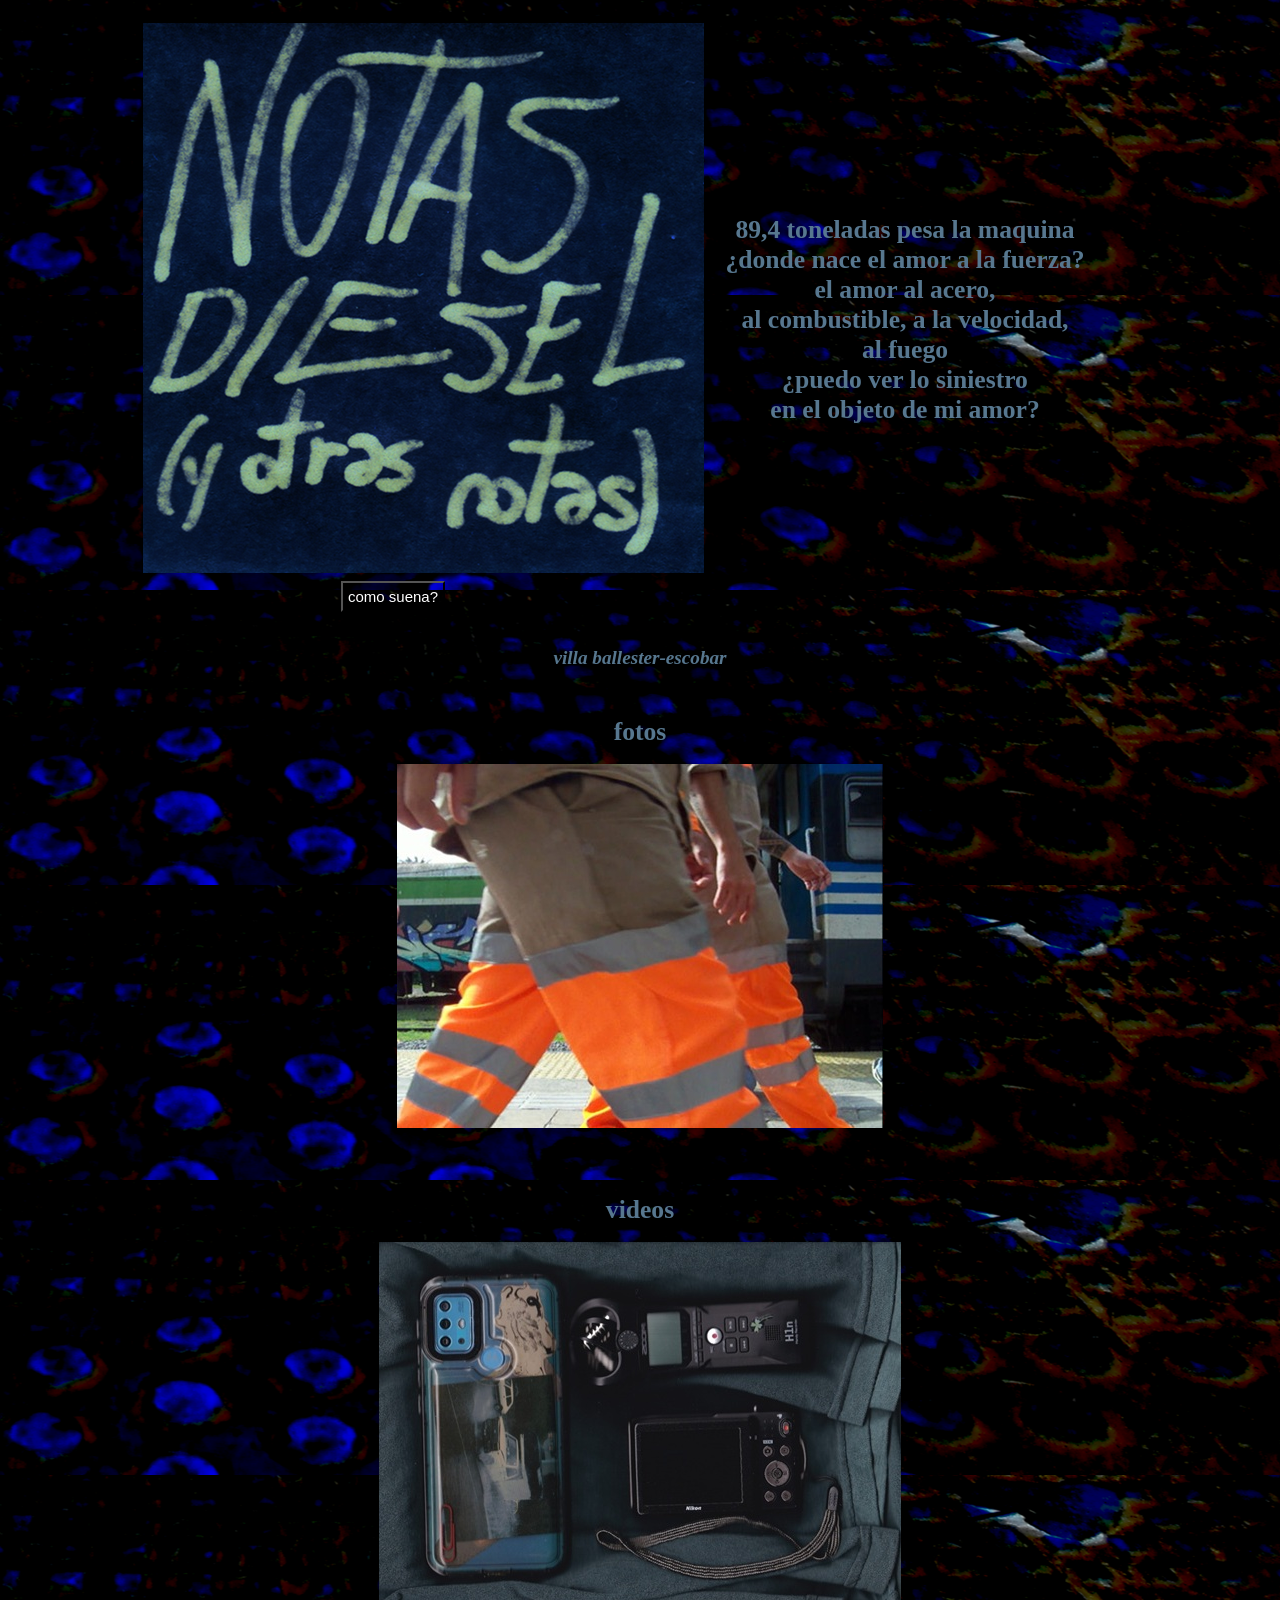
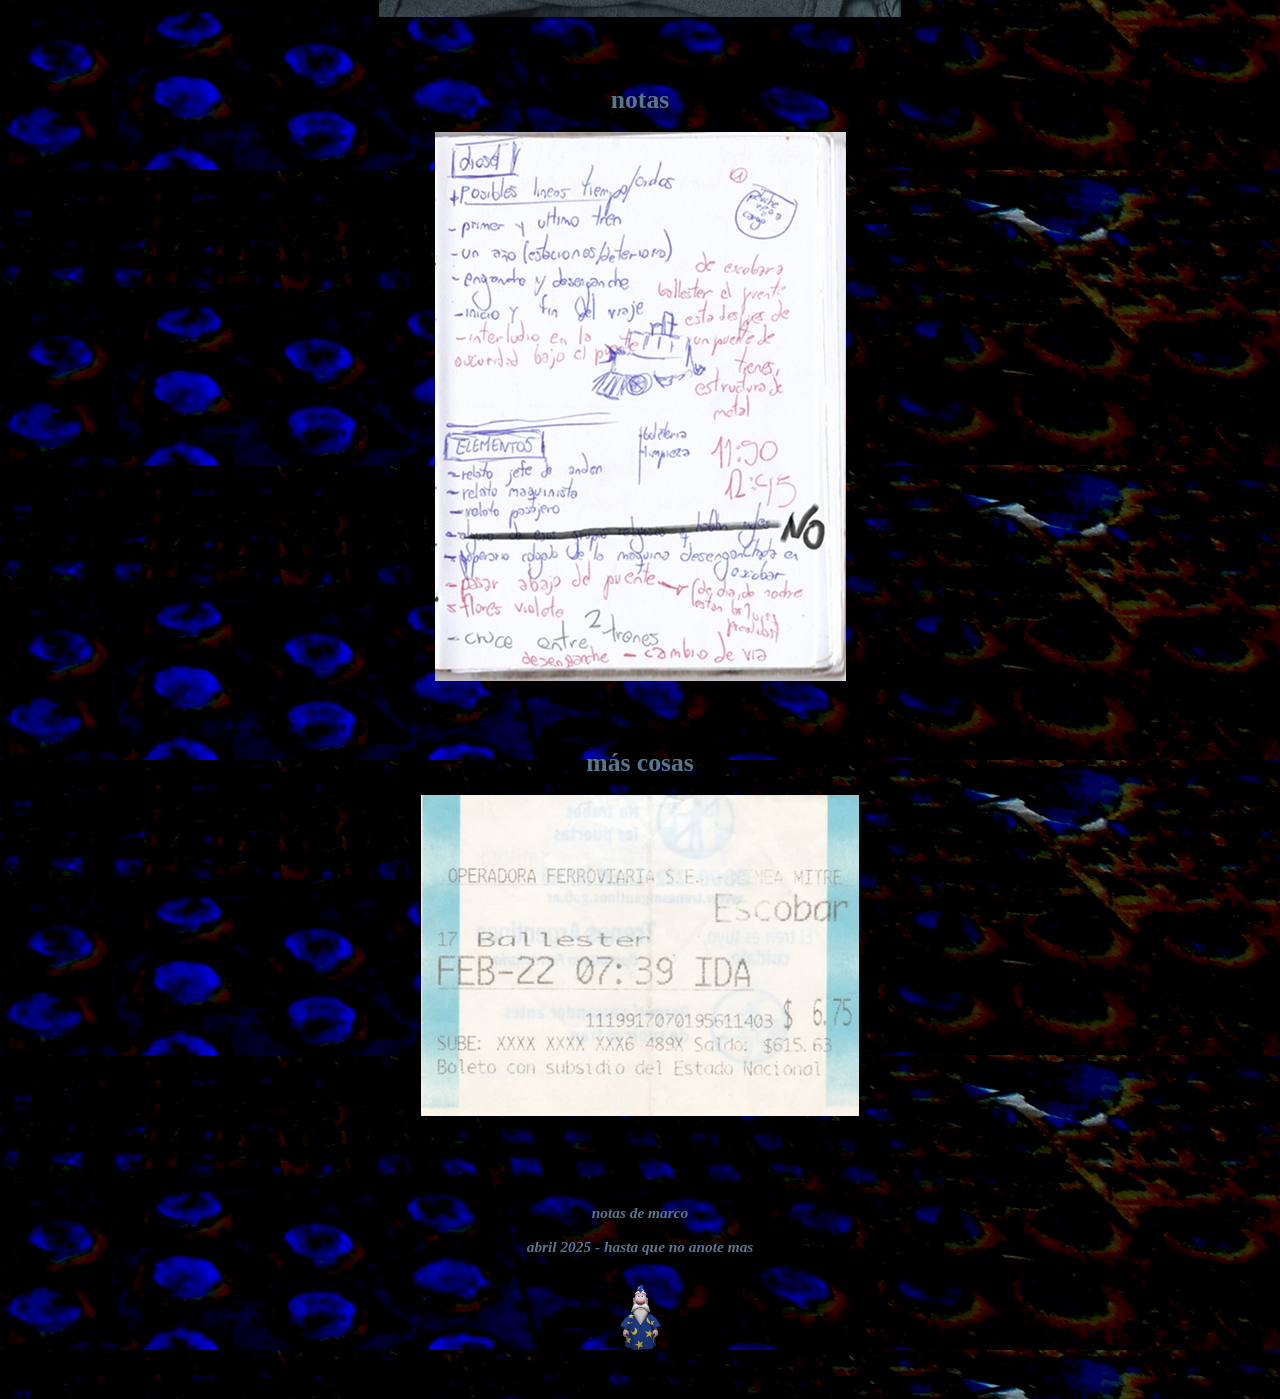
<file: index.html>
<!DOCTYPE html>
<html>

<head> <meta charset="UTF-8"><meta name="viewport" content="width=device-width, initial-scale=1"> <link rel="icon" href="https://files.catbox.moe/ph71eb.png">
	<title>diesel</title>
</head>
<link rel="stylesheet" href="style.css">
 <body>
    <div class="container">
      <div class="image">
        <img src="indice/yotrasnotas.png"><br><button class="button button1"onclick="snd.play()"> como suena? </button>
<script>
    var snd = new Audio("https://files.catbox.moe/8i8j0i.mp3"); 
</script>
      </div>
      <div class="text">
        <h1> 89,4 toneladas pesa la maquina<br> ¿donde nace el amor a la fuerza? <br>el amor al acero,<br> al combustible, a la velocidad,<br> al fuego <br> ¿puedo ver lo siniestro <br>en el objeto de mi amor?</h1>
      </div>
    </div>
<div class="container">
<h2><strong><em>villa ballester-escobar</em></strong></h2>
</div>
<div class="nav">
<div class="image">
<h1><a href="fotos.html">fotos</a></h1>
<p><a href="fotos.html">
<img src="indice/naranja.jpg" alt="fotos">
</a></p>
</div>
<div class="image">
 <h1><a href="videos.html">videos</a></h1>
<p><a href="videos.html">
<img src="indice/equipo.jpg" alt="equipo">
</div>
<div class="image">
 <h1><a href="notas.html">notas</a></h1>
<p><a href="notas.html">
<img src="indice/notita.jpg" alt="notas">
</a></p></div>
<div class="image">
<h1><a href="cosas.html">más cosas</a></h1>
<p><a href="cosas.html">
<img src="indice/boleto.jpg" alt="boleto">
</a></p></div>
</div>
<br>
<footer>
<h3><strong><em>notas de marco</em></strong></h3></div>
</a></p><h3><strong><em>abril 2025 - hasta que no anote mas</em></strong></h3>
<div class="image">
<img src="indice/merlin.webp" width="70" height="70">
</div></footer>
</body>

</html>
</file>
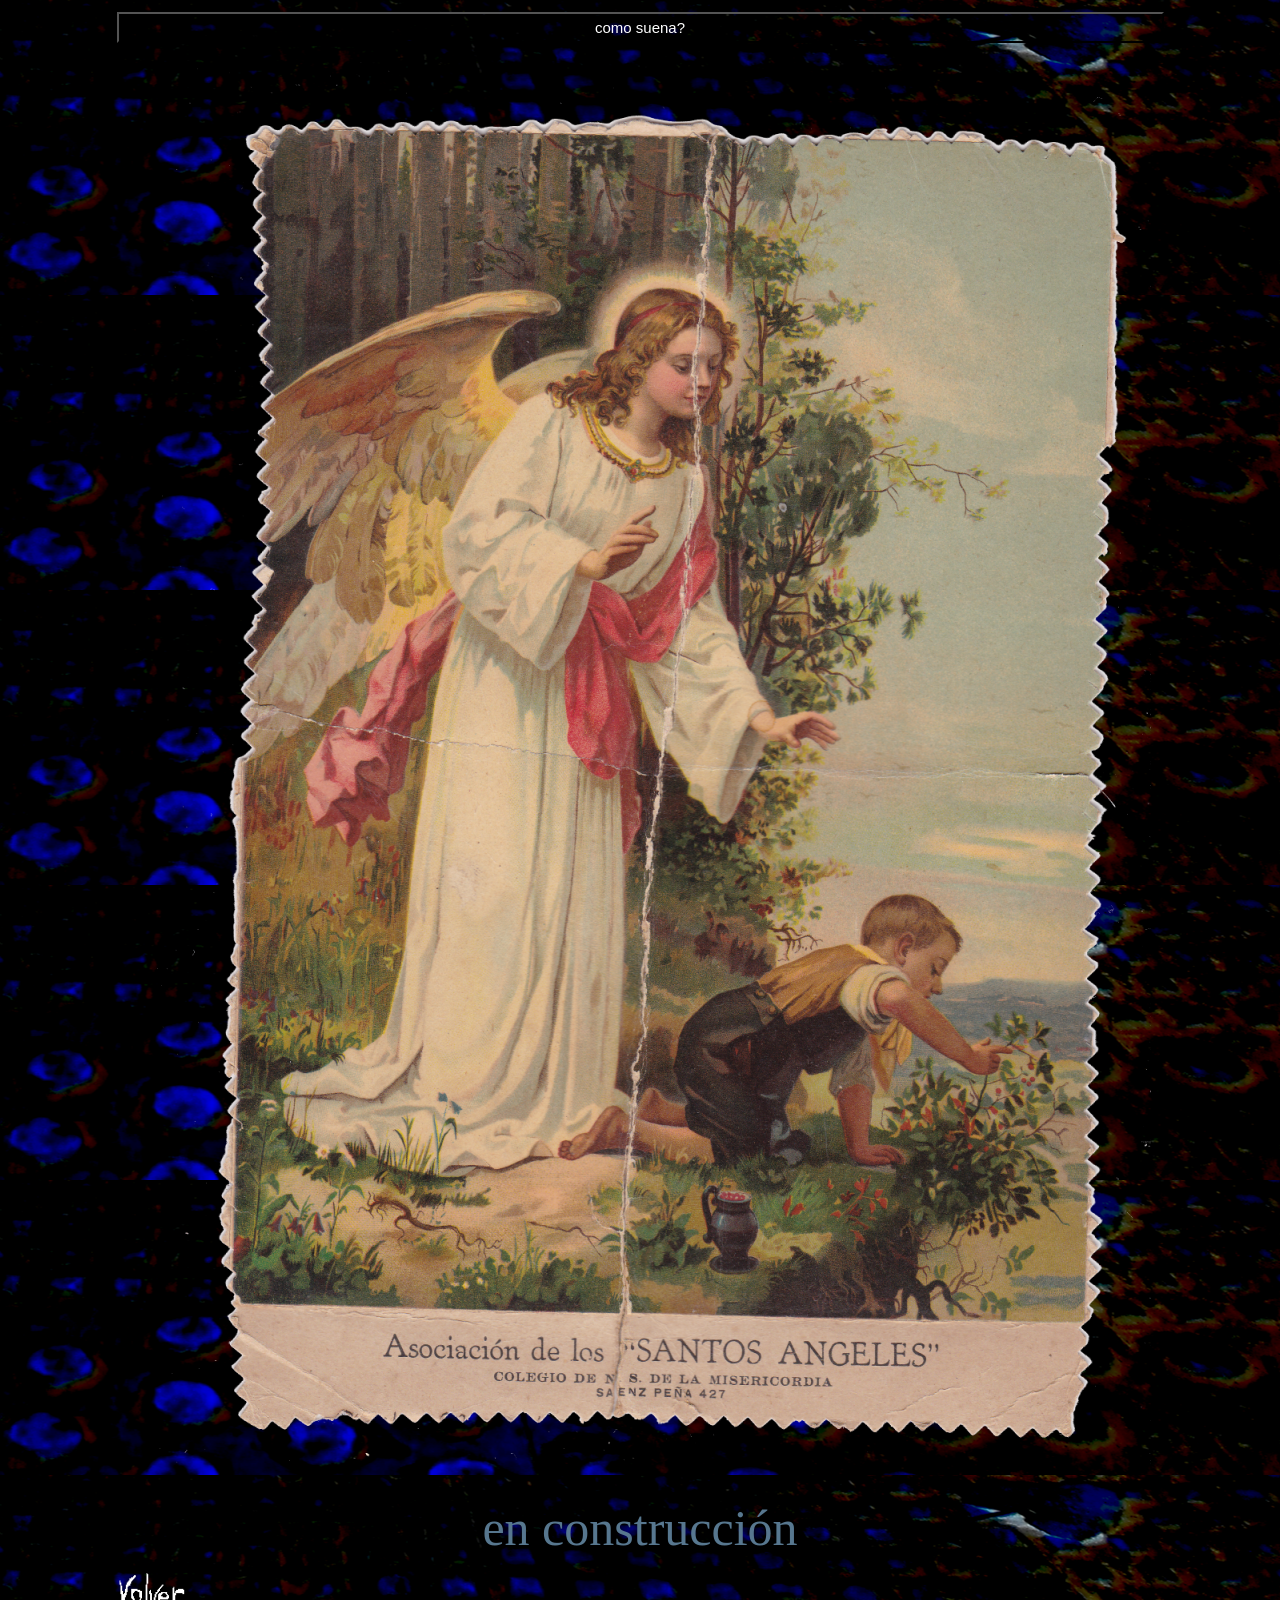
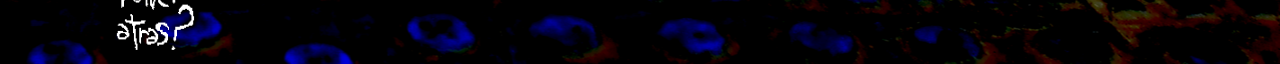
<file: cosas.html>
<!DOCTYPE html>
<html>
  <head> <meta charset="UTF-8"> <link rel="icon" href="https://files.catbox.moe/ph71eb.png">
	<title>mas cosas</title><link rel="stylesheet" href="style.css">
</head>
<style>.text {
  font-size: 50px;
  align-items: flex-start;
   text-align: center
}
.container {
 display: grid;
 align-items: center; 
 grid-template-columns: 1fr 1fr;
 column-gap: 20px;
}
.text {
  font-size: 50px;
  align-items: flex-start;
   text-align: center
}   
.img {
  max-width: 100%;
  max-height:100%;
}
</style>
 <body>
 <button class="button button1"onclick="snd.play()"> como suena? </button>
<script>
    var snd = new Audio("https://files.catbox.moe/iidzca.mp3"); 
</script>
<div class="image">
 <img src="cosas/angel.png">
</div>
<div class="text">en construcción</div> <a href="index.html"><img src="volveratras.png" alt="atras" width="80" height="80"></a>
  </body>
</html>
</file>
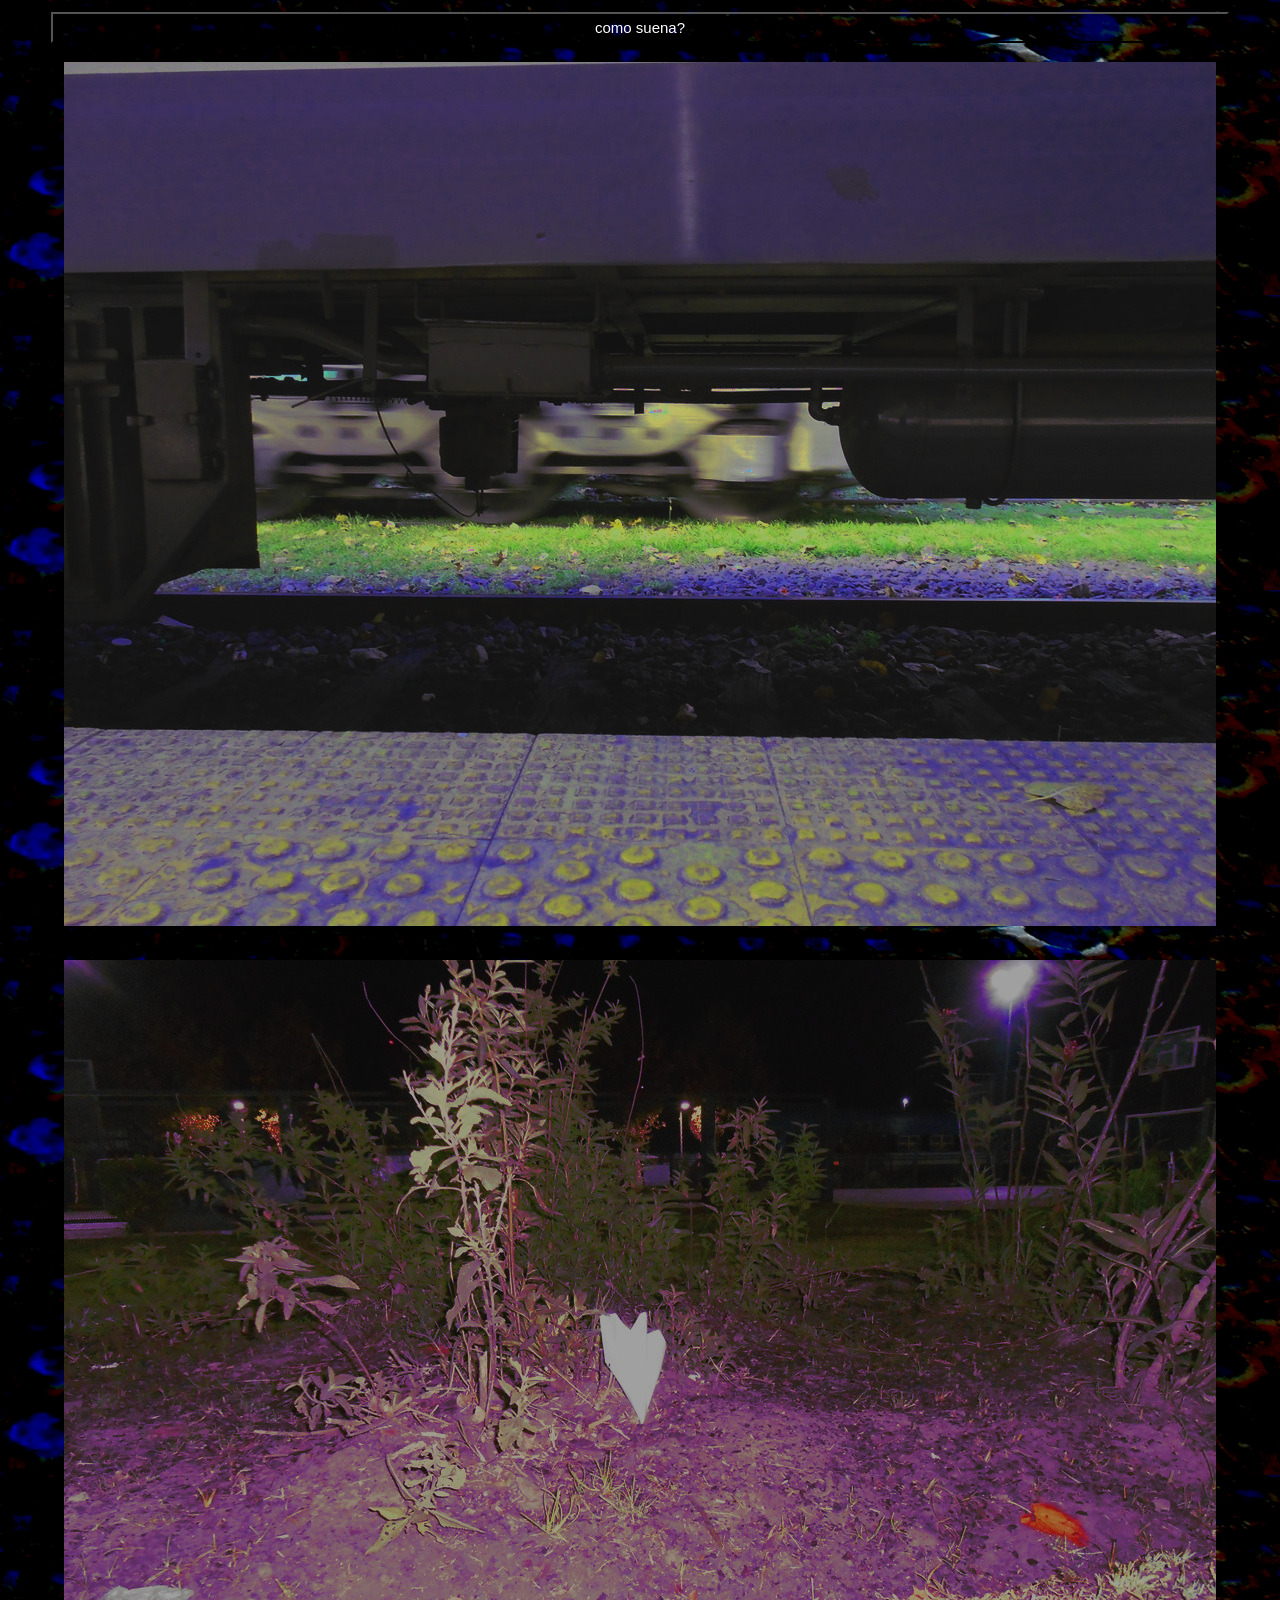
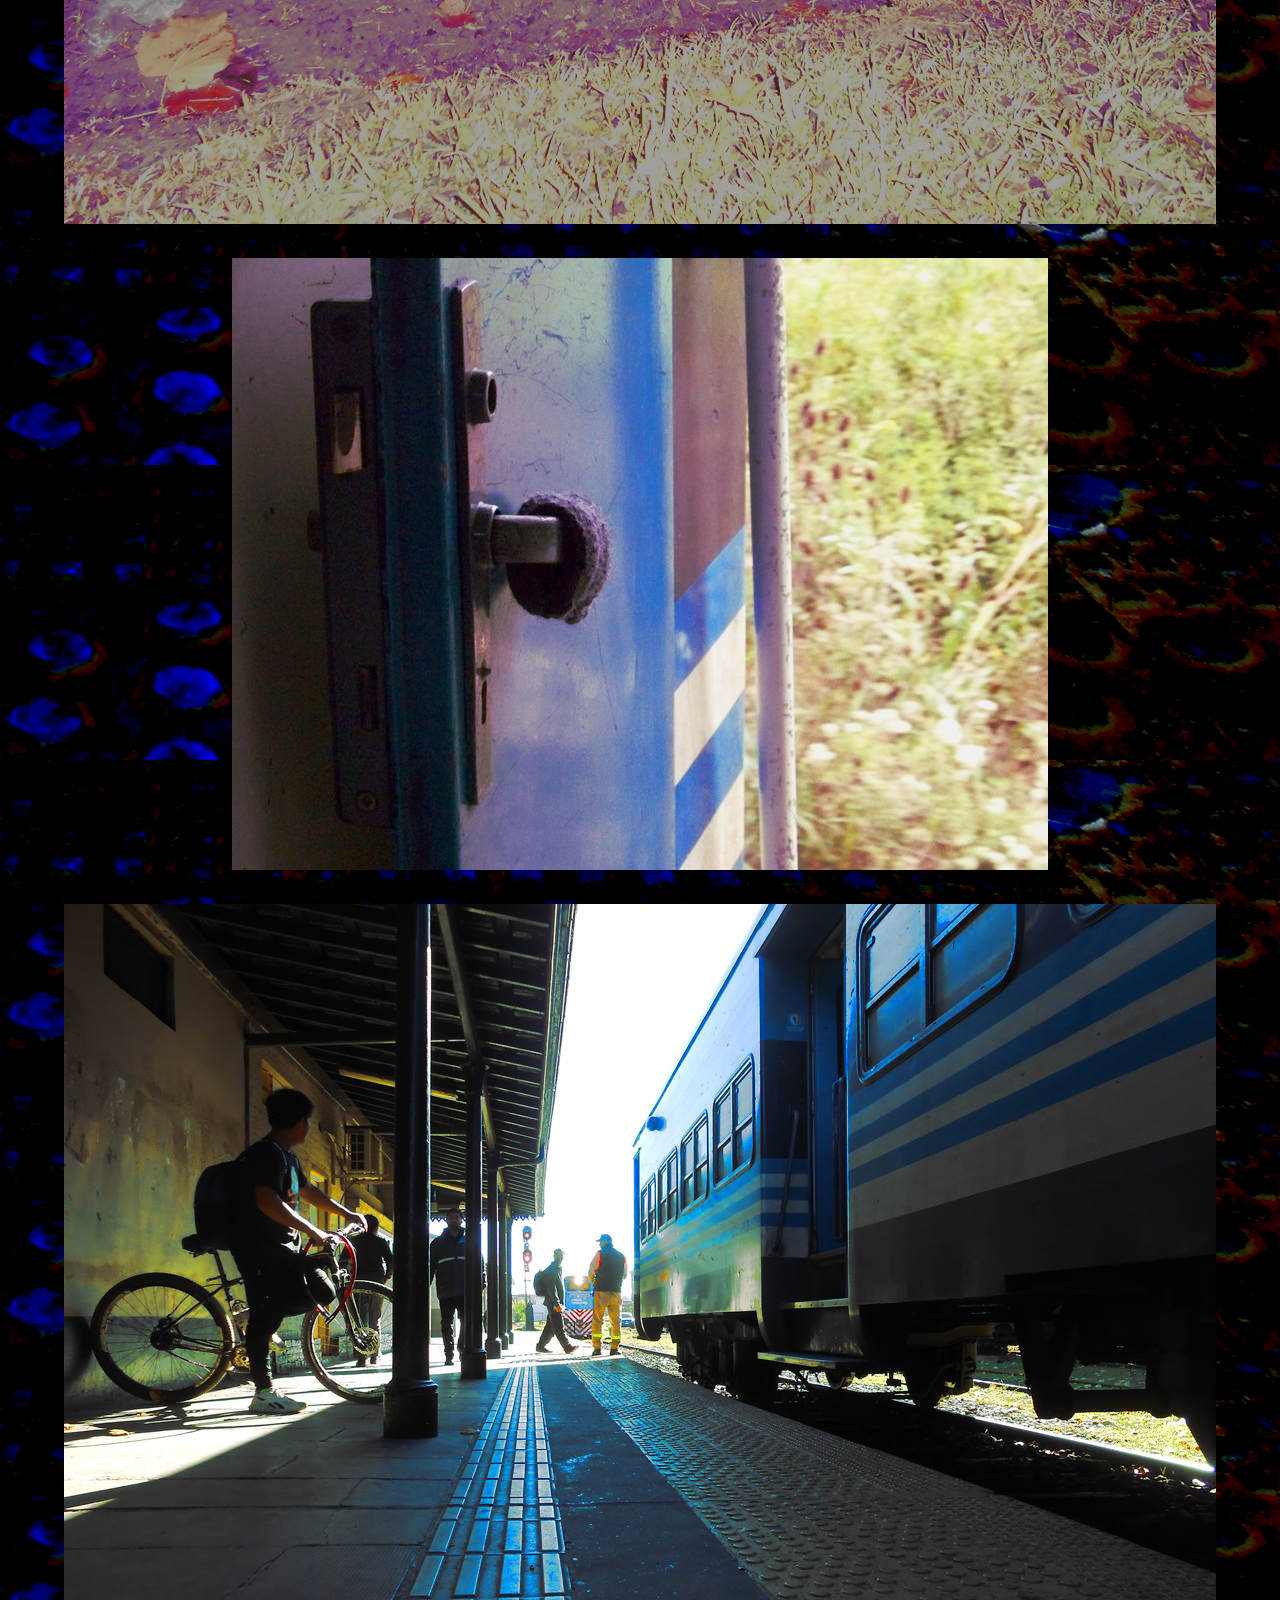
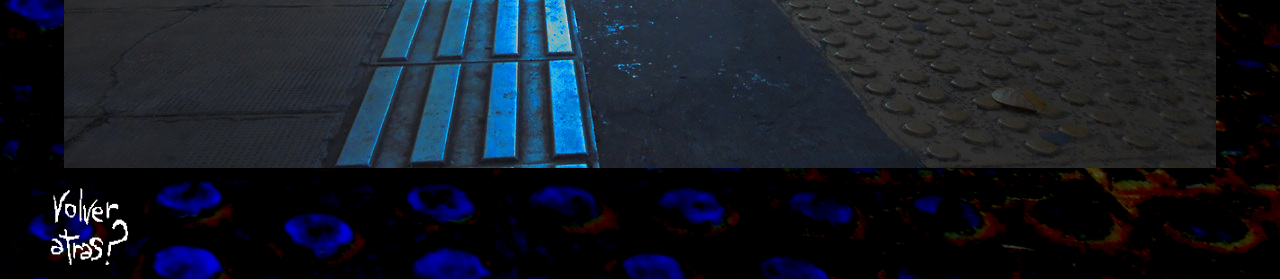
<file: fotos.html>
<!DOCTYPE html>
<html>
  <head> <meta charset="UTF-8"> <link rel="icon" href="https://files.catbox.moe/ph71eb.png">
	<title>fotos</title><link rel="stylesheet" href="style.css">
</head>
<style>.text {
  font-size: 50px;
  align-items: flex-start;
   text-align: center
}
.container {
 display: grid;
 align-items: center; 
 grid-template-columns: 1fr 1fr;
 column-gap: 20px;
}
.text {
  font-size: 50px;
  align-items: flex-start;
   text-align: left
}   
.img {
  max-width: 100%;
  max-height:100%;
}
</style>
 <body><button class="button button1"onclick="snd.play()"> como suena? </button>
<script>
    var snd = new Audio("https://files.catbox.moe/ao0dbv.mp3"); 
</script>
<div class="image">
 <img src="fotos/bajotren.jpg">
</div>
<div class="image">
 <img src="fotos/avioncito.jpg">
</div>
<div class="image">
 <img src="fotos/manija.jpg">
</div> <div class="image">
 <img src="fotos/andenperspectiva.jpg">
</div> <a href="index.html"><img src="volveratras.png" alt="atras" width="80" height="80"></a>
  </body>
</html>
</file>
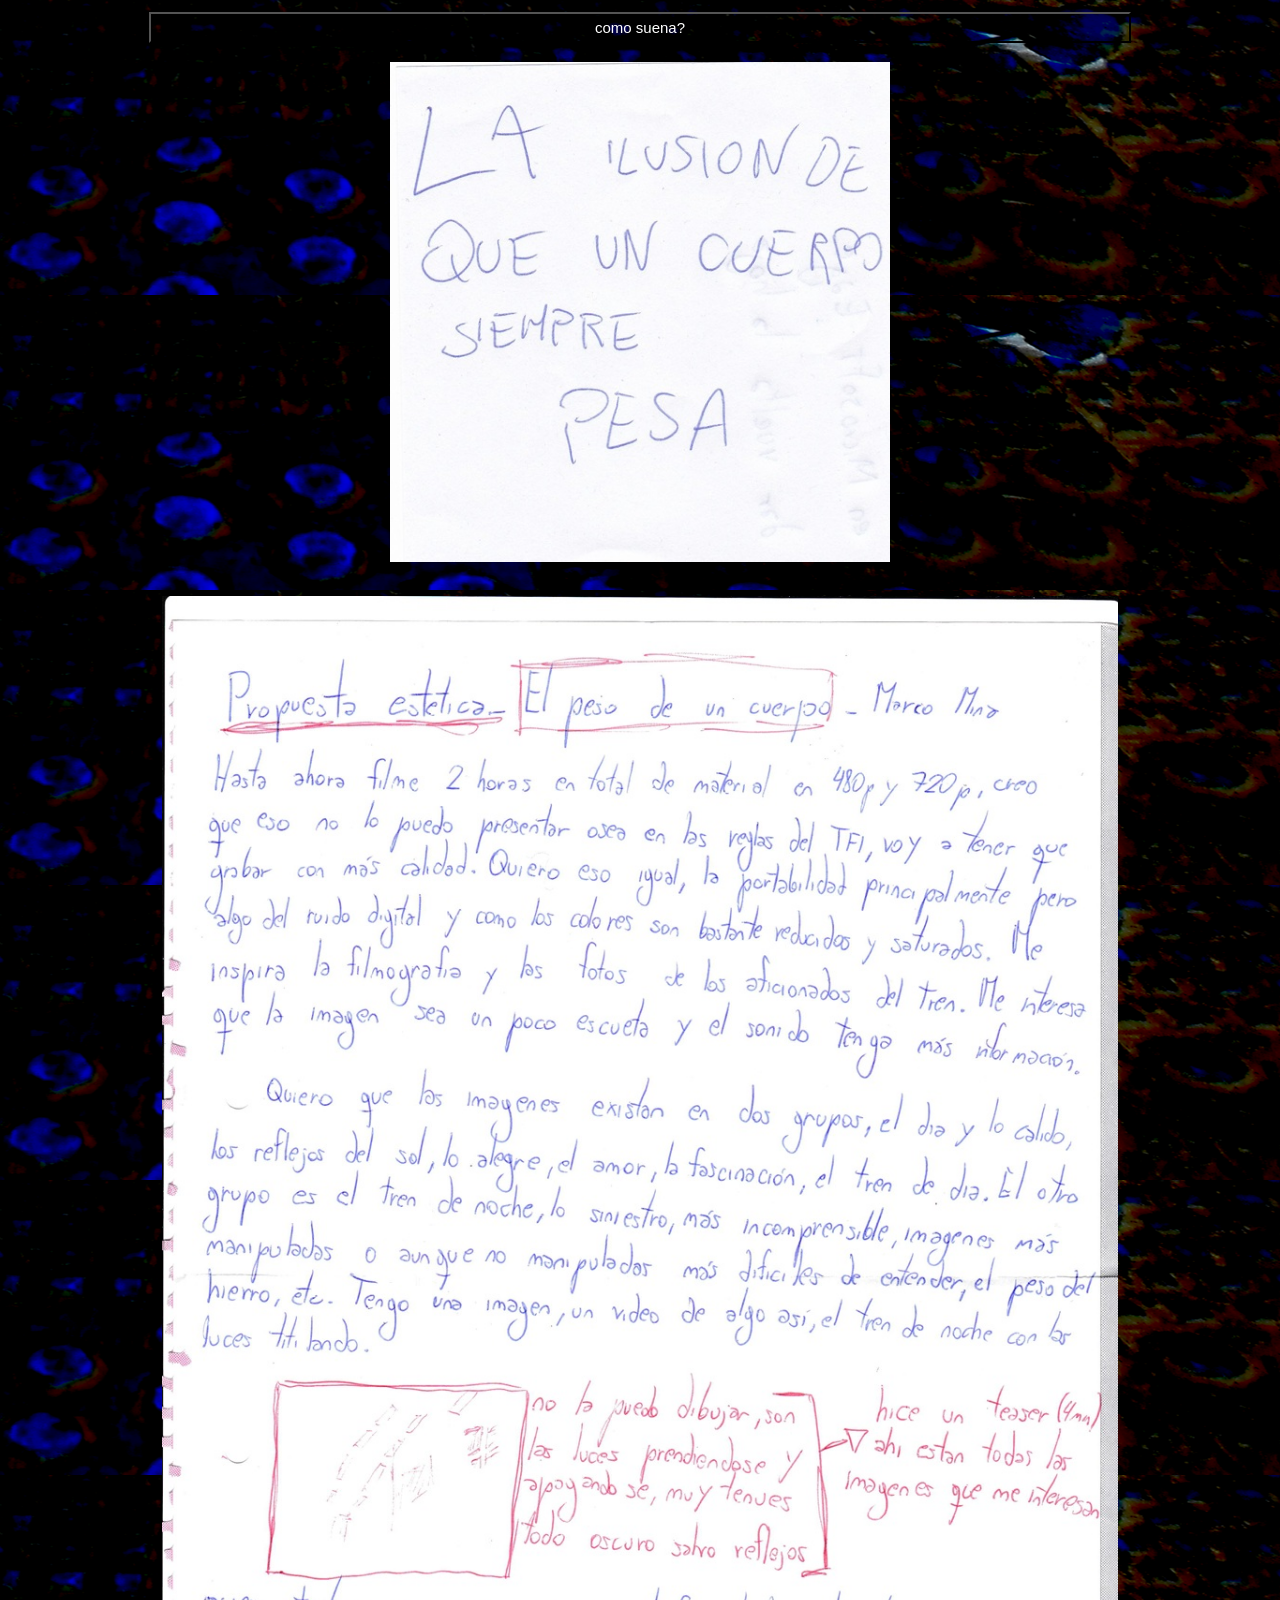
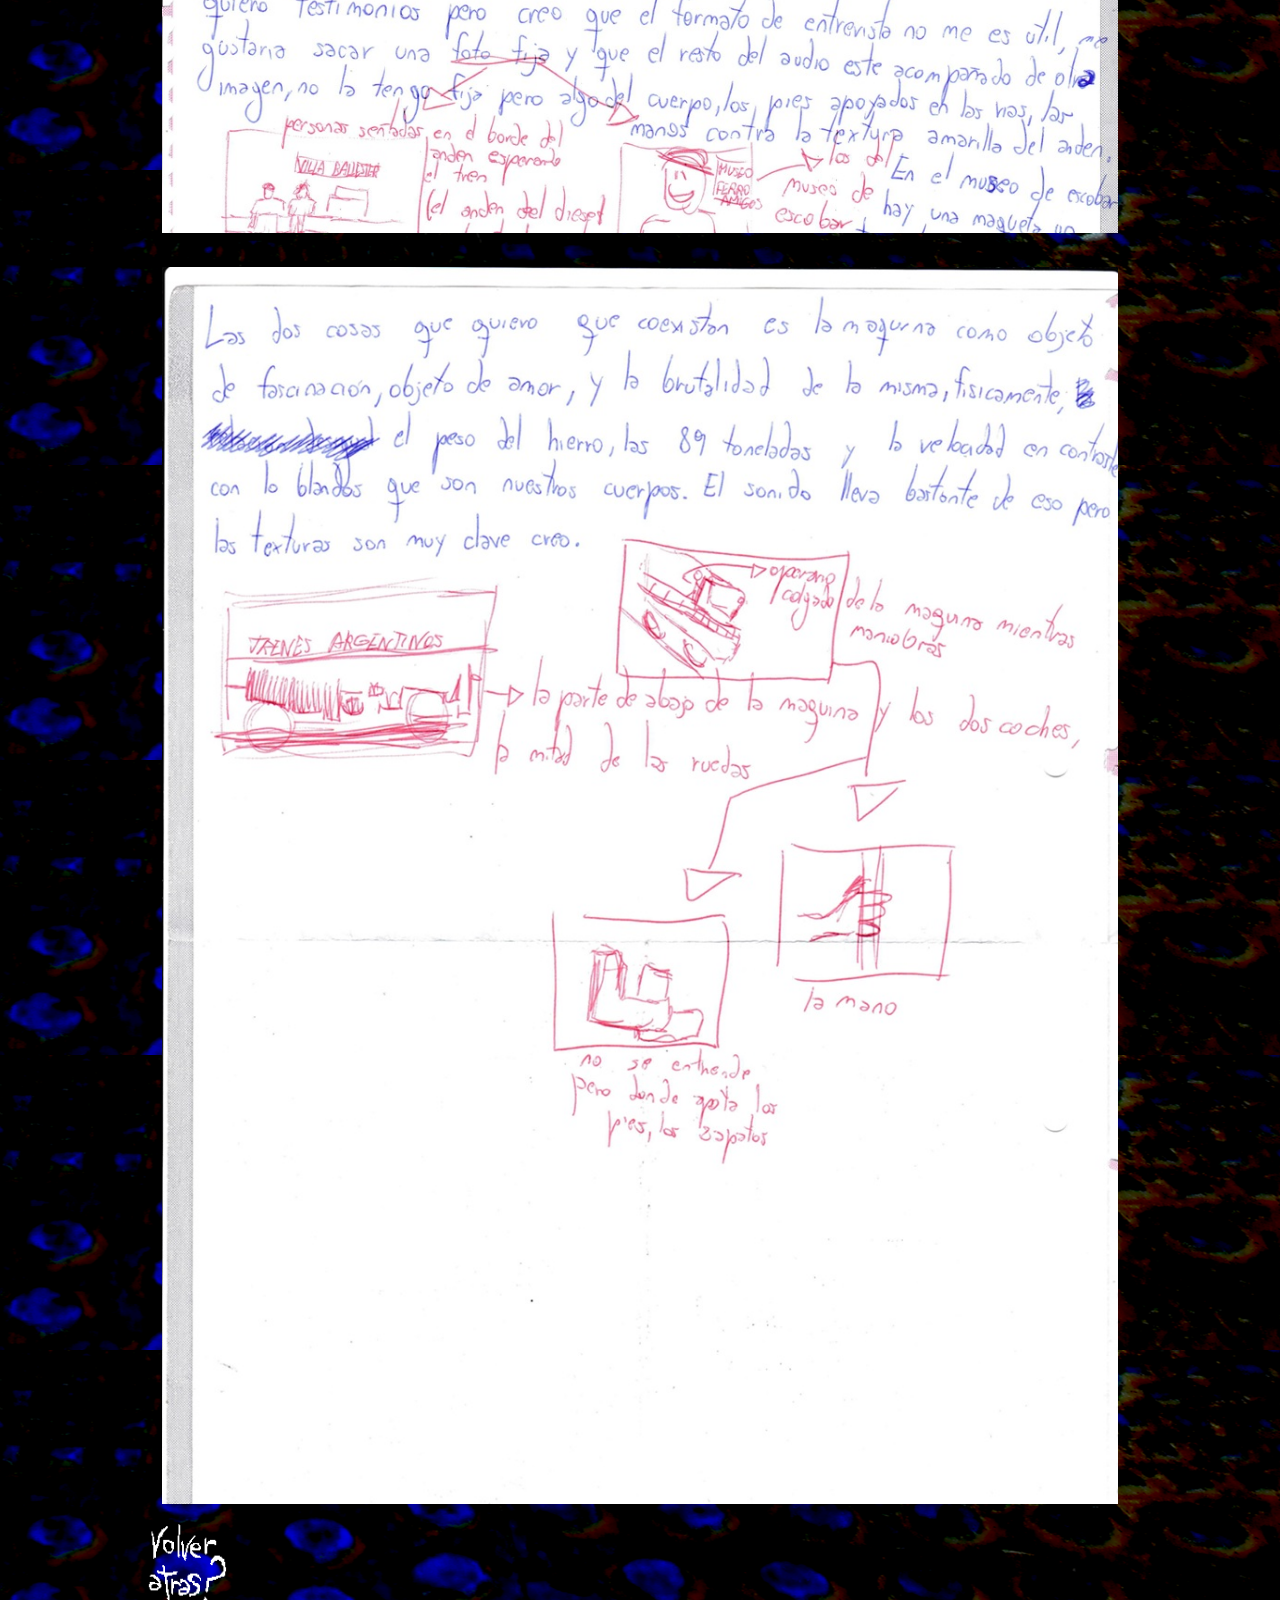
<file: notas.html>
<!DOCTYPE html>
<html>
  <head> <meta charset="UTF-8"> <link rel="icon" href="https://files.catbox.moe/ph71eb.png">
	<title>notas</title><link rel="stylesheet" href="style.css">
</head>
<style>.text {
  font-size: 50px;
  align-items: flex-start;
   text-align: center
}
.container {
 display: grid;
 align-items: center; 
 grid-template-columns: 1fr 1fr;
 column-gap: 20px;
}
.text {
  font-size: 50px;
  align-items: flex-start;
   text-align: left
}   
.img {
  max-width: 100%;
  max-height:100%;
}
</style>
 <body>
 <button class="button button1"onclick="snd.play()"> como suena? </button>
<script>
    var snd = new Audio("https://files.catbox.moe/gavko1.mp3"); 
</script>
 <div class="image"><img src="notas/lailusion.jpg"width="500" height="500">
</div>
<div class="image">
 <img src="notas/propuestaestetica.jpg"width="956" height="1237">
</div>
<div class="image">
 <img src="notas/propuestaestetica2.jpg"width="956" height="1237">
</div> <a href="index.html"><img src="volveratras.png" alt="atras" width="80" height="80"></a>
  </body>
</html>
</file>
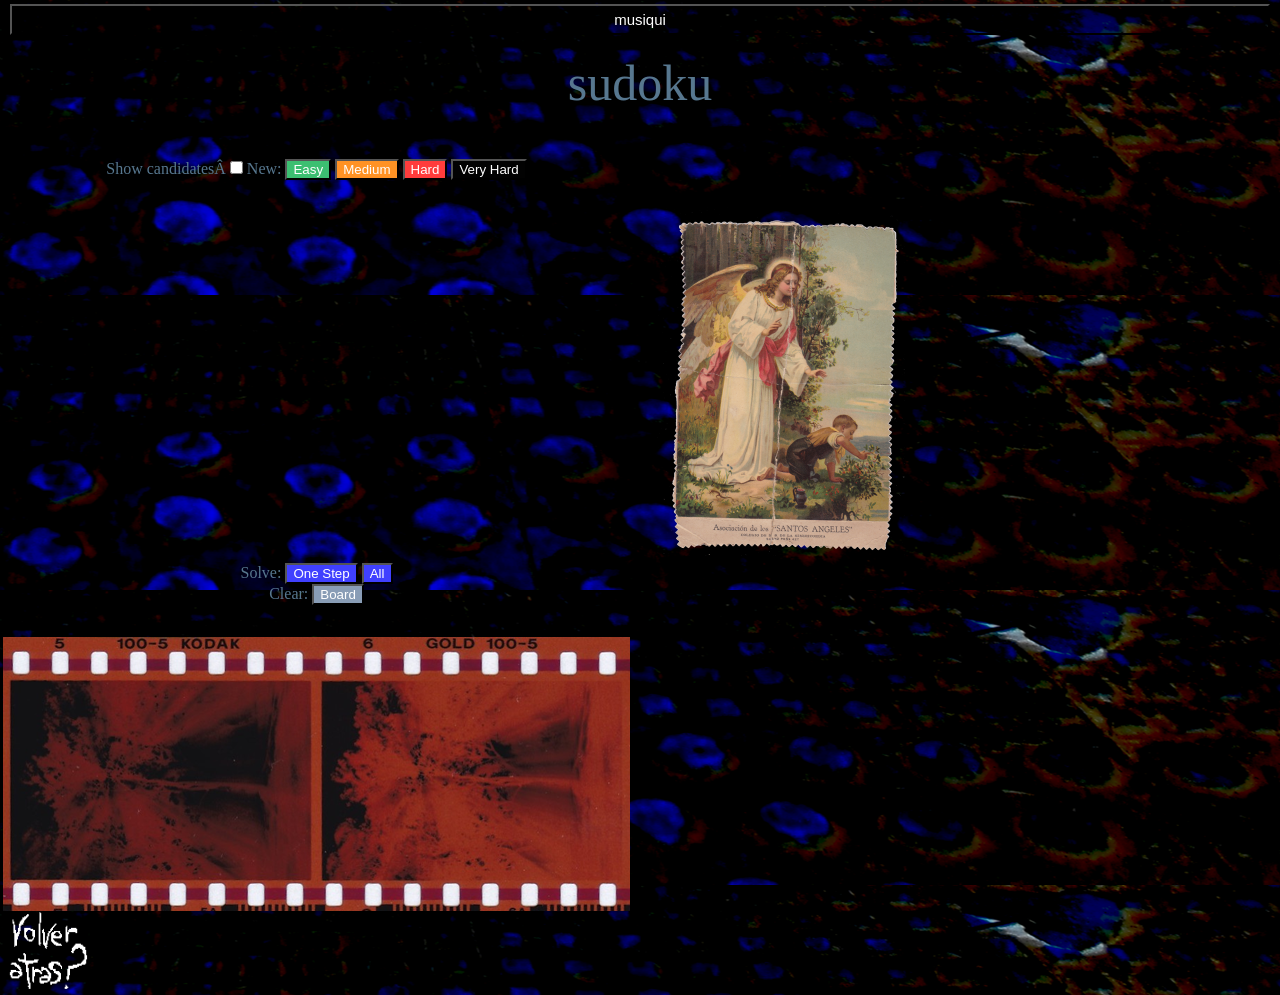
<file: sudoku.html>
<!DOCTYPE html>
<html>
  <head> <meta charset="UTF-8"> <link rel="icon" href="https://files.catbox.moe/ph71eb.png">
	<title>sudoku</title><link rel="stylesheet" href="style.css">
</head>
<style>.text {
  font-size: 50px;
  align-items: flex-start;
   text-align: center
}
.container {
 display: grid;
 align-items: center; 
 grid-template-columns: 1fr 1fr;
 column-gap: 20px;
}
.text {
  font-size: 50px;
  align-items: center;
   text-align: center
}   
.img {
  max-width: 100%;
  max-height:100%;
}
</style>
 <body>
 <button class="button button1"onclick="snd.play()"> musiqui</button>
<script>
    var snd = new Audio("https://files.catbox.moe/ugwfsg.mp3"); 
</script>
<div class="text">sudoku</div><!--
This Sudoku game is licensed under the MIT license:

Copyright (c) 2015 Jonas Ohlsson Aden (jonassebastianohlsson.com)
Modified work copyright (c) 2019 Nicolai Jaeger (McZak.com)

Permission is hereby granted, free of charge, to any person obtaining a copy
of this software and associated documentation files (the "Software"), to deal
in the Software without restriction, including without limitation the rights
to use, copy, modify, merge, publish, distribute, sublicense, and/or sell
copies of the Software, and to permit persons to whom the Software is
furnished to do so, subject to the following conditions:

The above copyright notice and this permission notice shall be included in all
copies or substantial portions of the Software.

THE SOFTWARE IS PROVIDED "AS IS", WITHOUT WARRANTY OF ANY KIND, EXPRESS OR
IMPLIED, INCLUDING BUT NOT LIMITED TO THE WARRANTIES OF MERCHANTABILITY,
FITNESS FOR A PARTICULAR PURPOSE AND NONINFRINGEMENT. IN NO EVENT SHALL THE
AUTHORS OR COPYRIGHT HOLDERS BE LIABLE FOR ANY CLAIM, DAMAGES OR OTHER
LIABILITY, WHETHER IN AN ACTION OF CONTRACT, TORT OR OTHERWISE, ARISING FROM,
OUT OF OR IN CONNECTION WITH THE SOFTWARE OR THE USE OR OTHER DEALINGS IN THE
SOFTWARE.
-->

<!-- <head> -->
<div class="container"><style>
.sudoku-board {
 min-height: 22.75rem;
 margin-top: 3px;
 margin-bottom: 1em;
}

.sudoku-board-cell {
 display: inline-block;
 position: relative;
 border: 1px solid #ddd;
 background: white;
 max-width: 11.11111%;
}

[data-board-size="9"].sudoku-board .sudoku-board-cell:nth-of-type(9n+1) {
 border-left-width: 2px;
 border-left-color: #808080;
}

[data-board-size="9"].sudoku-board .sudoku-board-cell:nth-of-type(n):nth-of-type(-n+9) {
 border-top-width: 2px;
 border-top-color: #808080;
}

[data-board-size="9"].sudoku-board .sudoku-board-cell:nth-of-type(3n) {
 border-right-width: 2px;
 border-right-color: #808080;
}

[data-board-size="9"].sudoku-board .sudoku-board-cell:nth-of-type(n+19):nth-of-type(-n+27),
[data-board-size="9"].sudoku-board .sudoku-board-cell:nth-of-type(n+46):nth-of-type(-n+54),
[data-board-size="9"].sudoku-board .sudoku-board-cell:nth-of-type(n+73):nth-of-type(-n+81) {
 border-bottom-width: 2px;
 border-bottom-color: #808080;
}

.sudoku-board-cell input {
 background: none;
 font-size: 19.2px;
 font-size: 1.2rem;
 text-align: center;
 width: 2em;
 max-width: 100%;
 height: 2em;
 border: 0;
 position: relative;
 z-index: 1; /*on top of candidates*/
}

.sudoku-board-cell .highlight-val {
 color: #00d;
}

.sudoku-board-cell .board-cell--error {
 background: #d00;
 color: #eee;
}

.sudoku-board-cell .candidates {
 display: none; /*hidden by default*/
 position: absolute;
 top: 0; bottom: 0; left: 0; right: 0;
 text-align: center;
 font-size: .75em;
 letter-spacing: -.5px;
 font-family: monospace, sans-serif;
 line-height: 0;
 text-align: justify;
}

.sudoku-board .candidates:after {
 content: "";
 display: inline-block;
 width: 100%;
}

@media(max-width: 23em){
 .sudoku-board .candidates {
  letter-spacing: -2px;
 }
}
 .showCandidates .candidates {
  display: block;
 }

.sudoku-board .candidates div {
 display: inline-block;
 width: 20%;
 line-height: 1.13;
 vertical-align: top;
 *display: inline;
 *zoom: 1;
}

.candidate--highlight {
 background-color: yellow;
}
.candidate--to-remove {
 background-color: red;
 color: white;
}

.sudokubutton1,.sudokubutton2,.sudokubutton3,.sudokubutton4,
.sudokubutton5,.sudokubutton6,.sudokubutton7 {
color: white;
-webkit-transition-duration: 0.3s;
transition-duration: 0.3s;
padding: 1px 6px;
}
.sudokubutton1 {
background-color: #3cbf71;
}
.sudokubutton2 {
background-color: #ff9224;
}
.sudokubutton3 {
background-color: #ff3c3c;
}
.sudokubutton4 {
background-color: #020202;
}
.sudokubutton5,.sudokubutton6 {
background-color: #4040ff;
}
.sudokubutton7 {
background-color: #899db6;
}
.sudokubutton1:hover,.sudokubutton2:hover,.sudokubutton3:hover,.sudokubutton4:hover,
.sudokubutton5:hover,.sudokubutton6:hover,.sudokubutton7:hover {
background-color: #EDEDED;
color: black;
cursor: pointer;
}

* {
 margin:0; padding:0;
 -moz-box-sizing: border-box;
 -webkit-box-sizing: border-box;
 box-sizing: border-box;
}

.wrap {
 padding: 2em 1em;
 width: 400px;
 max-width: 100%;
 margin-left: auto;
 margin-right: auto;
}

@media(min-width: 30em) {
 .wrap {
  width: 490px;
 }
 .sudoku-board input {
  font-size: 24px;
  font-size: 1.5rem;
 }
 .sudoku-board .candidates {
  font-size: .8em;
 }
}
</style>

<script src="https://code.jquery.com/jquery-2.1.0.min.js"></script>
<script src="https://mczak.com/code/sudoku/js/sudoku2.js"></script>
<!-- </head> -->

<!-- <body> -->
<div class="wrap">
		
<!--show candidates toggle-->
<label for="toggleCandidates">Show candidatesÂ </label>
<input id="toggleCandidates" class="js-candidate-toggle" type="checkbox"/>
<!--generate board buttons-->
New:
<button type="button" class="sudokubutton1 js-generate-board-btn--easy">Easy</button>
<button type="button" class="sudokubutton2 js-generate-board-btn--medium">Medium</button>
<button type="button" class="sudokubutton3 js-generate-board-btn--hard">Hard</button>
<button type="button" class="sudokubutton4 js-generate-board-btn--very-hard">Very Hard</button>

<!--the only required html-->
<div id="sudoku" class="sudoku-board">
</div>

<!--solve buttons-->
Solve: <button type="button" class="sudokubutton5 js-solve-step-btn">One Step</button>
<button type="button" class="sudokubutton6 js-solve-all-btn">All</button>
<br>
<!--clear board btn-->
Clear: <button type="button" class="sudokubutton7 js-clear-board-btn">Board</button>
</div>

<script>
 var $candidateToggle = $(".js-candidate-toggle"),
 $generateBoardBtnEasy = $(".js-generate-board-btn--easy"),
 $generateBoardBtnMedium = $(".js-generate-board-btn--medium"),
 $generateBoardBtnHard = $(".js-generate-board-btn--hard"),
 $generateBoardBtnVeryHard = $(".js-generate-board-btn--very-hard"),
 
 $solveStepBtn = $(".js-solve-step-btn"),
 $solveAllBtn = $(".js-solve-all-btn"),
 $clearBoardBtn = $(".js-clear-board-btn"),
 
 mySudokuJS = $("#sudoku").sudokuJS({
  difficulty: "very hard"
  //change state of our candidate showing checkbox on change in sudokuJS
  ,candidateShowToggleFn : function(showing){
   $candidateToggle.prop("checked", showing);
  }
 });

 $solveStepBtn.on("click", mySudokuJS.solveStep);
 $solveAllBtn.on("click", mySudokuJS.solveAll);
 $clearBoardBtn.on("click", mySudokuJS.clearBoard);

 $generateBoardBtnEasy.on("click", function(){
  mySudokuJS.generateBoard("easy");
 });
 $generateBoardBtnMedium.on("click", function(){
  mySudokuJS.generateBoard("medium");
 });
 $generateBoardBtnHard.on("click", function(){
  mySudokuJS.generateBoard("hard");
 });
 $generateBoardBtnVeryHard.on("click", function(){
  mySudokuJS.generateBoard("very hard");
 });

 $candidateToggle.on("change", function(){
  if($candidateToggle.is(":checked"))
   mySudokuJS.showCandidates();
  else
   mySudokuJS.hideCandidates();
 });
 $candidateToggle.trigger("change");
</script>
 <img src="sudoku/angelchiquito.png">
 <img src="sudoku/negativos.png">
</div> <a href="index.html"><img src="volveratras.png" alt="atras" width="80" height="80"></a>
  </body>
</html>
</file>
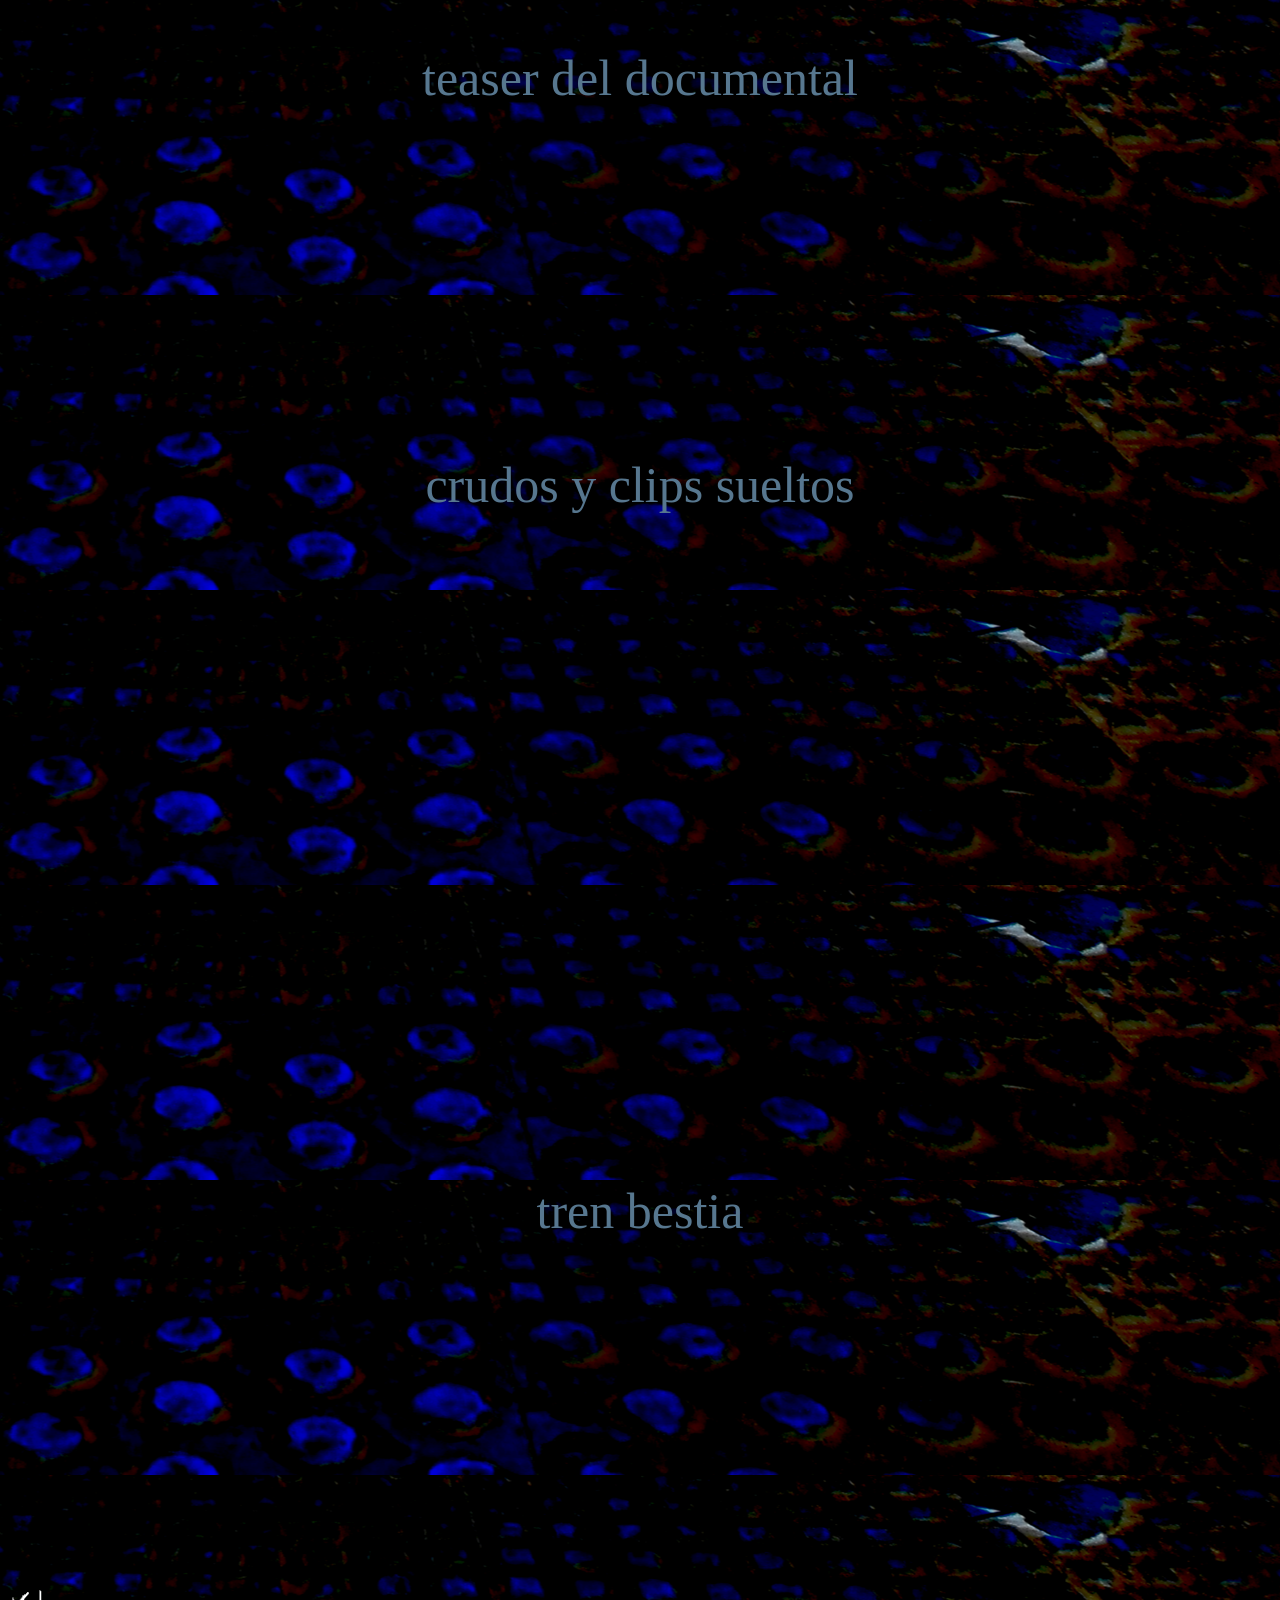
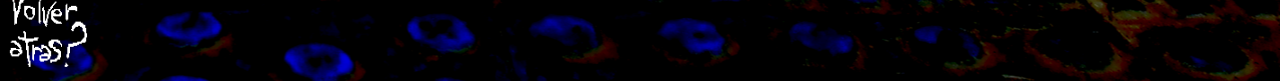
<file: videos.html>
<!DOCTYPE html>
<html>
  <head> <meta charset="UTF-8"> <link rel="icon" href="https://files.catbox.moe/ph71eb.png">
	<title>videos</title><link rel="stylesheet" href="style.css">
</head>
<style>.text {
  font-size: 50px;
  align-items: flex-start;
   text-align: center
}
</style>
 <body>
 <div class="image">
<p>
   	
<div class="text">teaser del documental</div><iframe width="420" height="315" src="https://www.youtube.com/embed/WQ8Ufpk-gRk?si=7dSTtK9N6Cqt77kA" title="YouTube video player" frameborder="0" allow="accelerometer; autoplay; clipboard-write; encrypted-media; gyroscope; picture-in-picture; web-share" referrerpolicy="strict-origin-when-cross-origin" allowfullscreen></iframe>
<div class="text">crudos y clips sueltos</div><iframe width="420" height="315" src="https://www.youtube.com/embed/0FgZdrsHOxE?si=303jC4-2ArnuK5yd" title="YouTube video player" frameborder="0" allow="accelerometer; autoplay; clipboard-write; encrypted-media; gyroscope; picture-in-picture; web-share" referrerpolicy="strict-origin-when-cross-origin" allowfullscreen></iframe>
<iframe width="420" height="315" src="https://www.youtube.com/embed/vjrfzHJ7yWY?si=3oVYzj5Wi0AlEKsu" title="YouTube video player" frameborder="0" allow="accelerometer; autoplay; clipboard-write; encrypted-media; gyroscope; picture-in-picture; web-share" referrerpolicy="strict-origin-when-cross-origin" allowfullscreen></iframe>
<iframe width="420" height="315" src="https://www.youtube.com/embed/DYntTswjuFs?si=L-BwE_ZTiWjSxKjA" title="YouTube video player" frameborder="0" allow="accelerometer; autoplay; clipboard-write; encrypted-media; gyroscope; picture-in-picture; web-share" referrerpolicy="strict-origin-when-cross-origin" allowfullscreen></iframe>
<div class="text">tren bestia</div>
<iframe width="420" height="315" src="https://www.youtube.com/embed/D03Cf1rDFyg?si=9AeSyuduSwSfGlAG" title="YouTube video player" frameborder="0" allow="accelerometer; autoplay; clipboard-write; encrypted-media; gyroscope; picture-in-picture; web-share" referrerpolicy="strict-origin-when-cross-origin" allowfullscreen></iframe>
</div>
  <a href="index.html"><img src="volveratras.png" alt="atras" width="80" height="80"></a></body>
</html>
</file>
<file: style.css>
body {
  background: #ffffff url(fondo.png) center top/auto repeat content-box local;
  color: #57778F;
  font-family: orwell;
  justify-content: center;
  display: grid;
}
@font-face {
    font-family: orwell;
    src: url("https://files.catbox.moe/txqhc8.ttf") format("truetype");
}

h1 { font-size: 2vw; }
h2 { font-size: 1.5vw; }
h3 { font-size: 1.2vw; }
h5 { font-size: 1vw; }
h6 { font-size: 0.8vw; }

a:link {
  color: #57778F;
  background-color: transparent;
  text-decoration: none;
}

a:visited {
  color: #57778F;
  background-color: transparent;
  text-decoration: none;
}

a:hover {
  color: #38040e;
  background-color: transparent;
  text-decoration: underline;
}

a:active {
  color: #57778F;
  background-color: transparent;
  text-decoration: underline;
}
      html {
          cursor: url("https://files.catbox.moe/rim72s.cur"), auto;
      }
p {text-align: center;}
div {text-align: center;}
form {text-align: center;}

.button {
  background-color: transparent;
  border-width: 2px;
  color: white;
  padding: 5px 5px;
  text-align: center;
  text-decoration-style: solid;
  display: inline-grid;
  font-size: 15px;
  margin: 4px 2px;
  transition-duration: 0.4s;
  cursor: pointer;
}

.button1:hover {
  background-color: transparent;
  color: #00009C;
}
footer {
  background-color: transparent;
  padding: 20px;
  text-align: center;
  color: #57778F;
}
.container {
	display: flex;
	flex-direction: row;
	flex-flow: row wrap;
	justify-content: center;
	padding: 0;
	margin: 0 -5px 0 -5px;
	height: auto;
}
.image {
	flex: 1;
	margin: 5px;
	min-width: 500px;
	min-height: auto;
	border-radius: 5px;
	padding: 10px 10px 10px 10px;
	align-content: center;
	text-align: center;
}
.text {
	flex: 1;
	margin: 5px;
	min-width: 200px;
	min-height: auto;
	border-radius: 5px;
	padding: 10px 10px 10px 10px;
	align-content: center;
	text-align: center;
}   
.img {
  width: 100%;
  height:100%;
  object-fit: cover;
}
.nav {
  display: flex;
	flex-direction: row;
	flex-flow: row wrap;
	justify-content: center;
	padding: 0;
	margin: 0 -5px 0 -5px;
	height: auto;
	width: 80vw;
}
@media (max-width: 700px) {
  .container {
    width: 95%;
    padding: 0 1rem;
  }
  .image,
  .text {
    width: 100%;
    min-width: 300px;
    margin: 5px 0;
    padding: 8px;
    box-sizing: border-box;
  }
  .nav {
    width: 100%;
  }
  .img {
    width: 100%;
    max-width: 100%;
    height: auto;
    object-fit: contain;
    display: block;
    margin-left: auto;
    margin-right: auto;
  }
  /* Target plain <img> and media elements too */
  img, picture, figure {
    width: auto;
    max-width: 100%;
    height: auto;
    display: block;
    margin-left: auto;
    margin-right: auto;
    box-sizing: border-box;
  }
  iframe, embed, object, video {
    max-width: 100%;
    width: 100%;
    height: auto;
  }
  body {
    font-size: 1.05rem;
    line-height: 1.4;
  }
  h1 { font-size: 1.6rem; }
  h2 { font-size: 1.3rem; }
  h3 { font-size: 1.1rem; }
}
</file>
